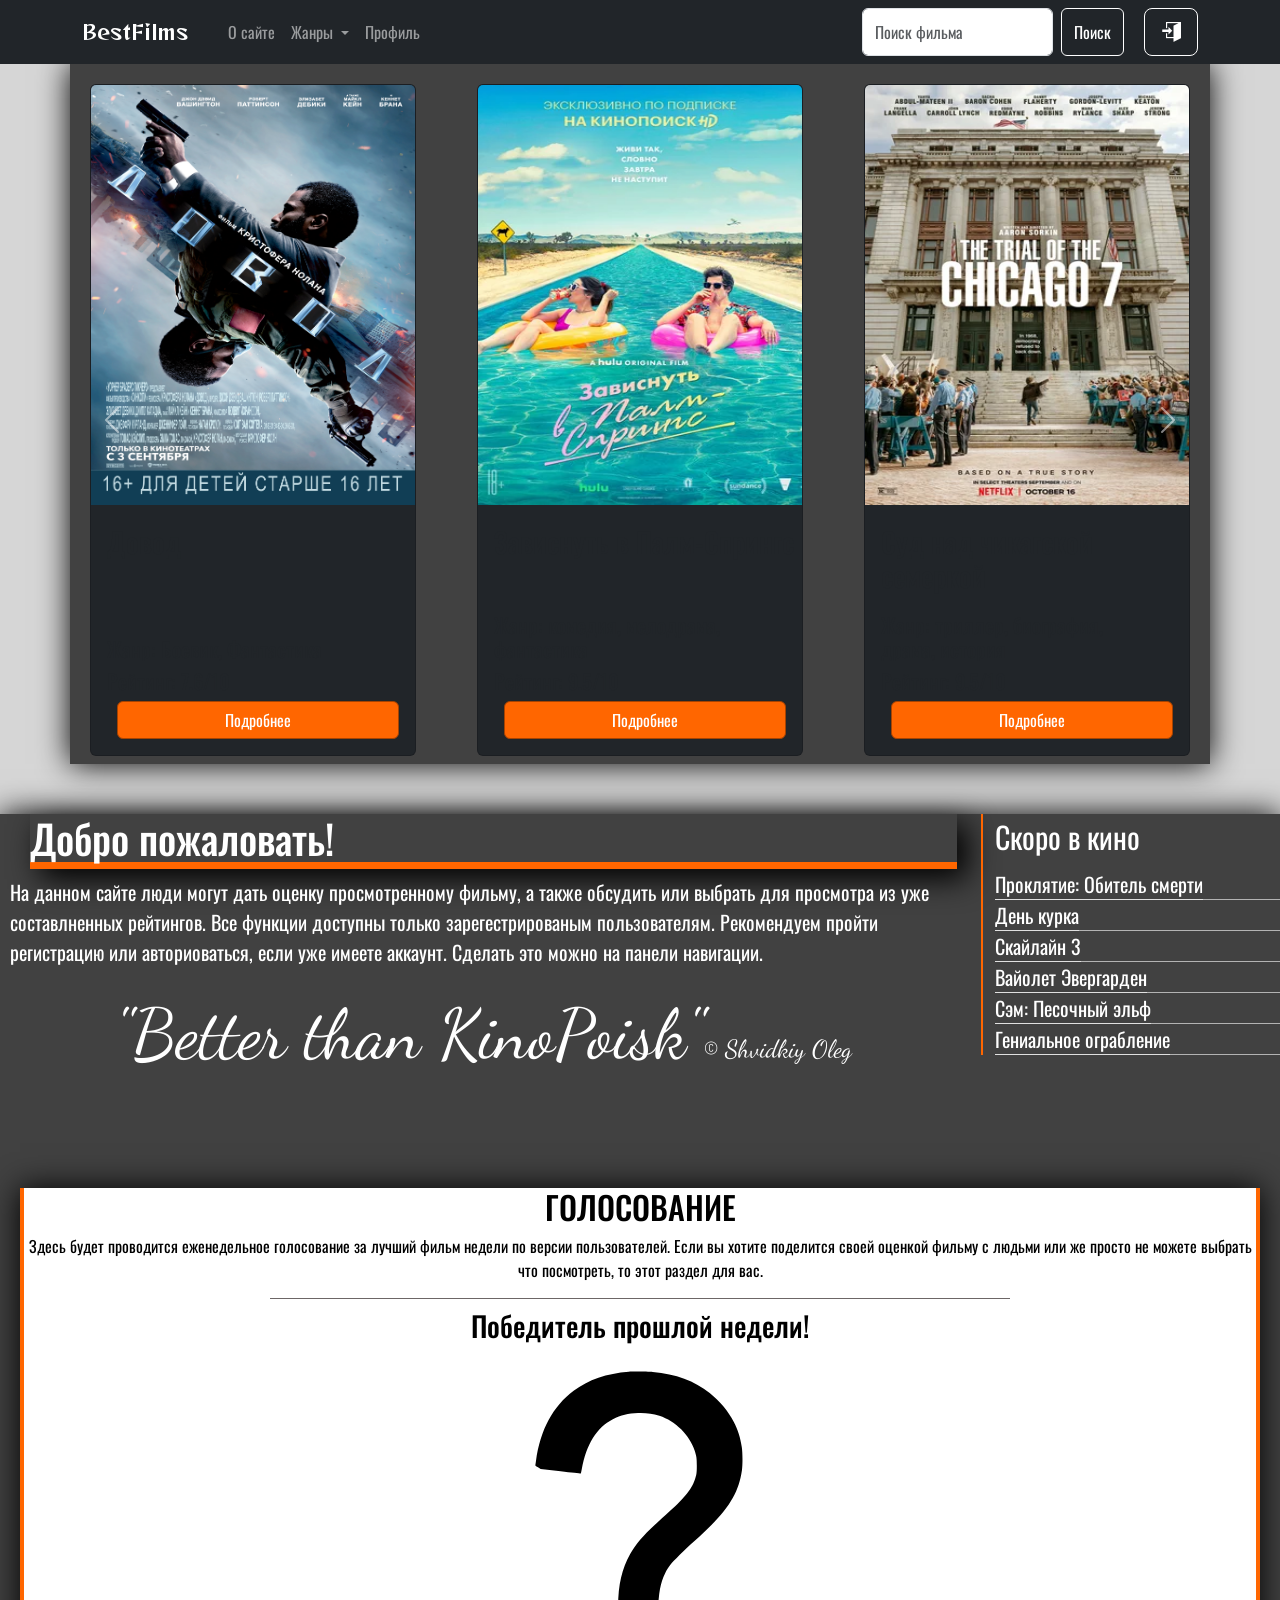
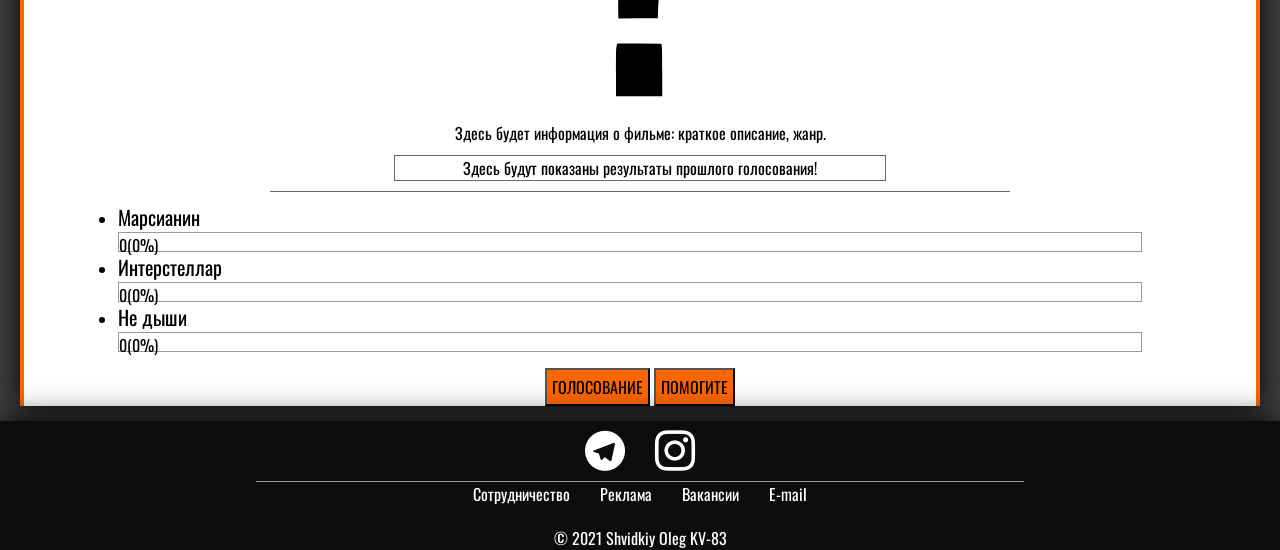
<file: index.html>
<!DOCTYPE html>
<html lang="ru">

<head>
    <meta charset="UTF-8">
    <meta http-equiv="X-UA-Compatible" content="IE=edge">
    <meta name="viewport" content="width=device-width, initial-scale=1.0">
    <link rel="stylesheet" href="css/normalize.css">
    <link rel="stylesheet" href="css/fonts.css">
    <link rel="preconnect" href="https://fonts.gstatic.com">
    <link rel="preconnect" href="https://fonts.gstatic.com">
    <link href="https://fonts.googleapis.com/css2?family=Dancing+Script&display=swap" rel="stylesheet">
    <link href="https://fonts.googleapis.com/css2?family=Reggae+One&display=swap" rel="stylesheet">
    <link href="https://fonts.googleapis.com/css2?family=Oswald&display=swap" rel="stylesheet">
    <link href="https://cdn.jsdelivr.net/npm/bootstrap@5.0.0-beta2/dist/css/bootstrap.min.css" rel="stylesheet"
        integrity="sha384-BmbxuPwQa2lc/FVzBcNJ7UAyJxM6wuqIj61tLrc4wSX0szH/Ev+nYRRuWlolflfl" crossorigin="anonymous">
    <link rel="stylesheet" href="./css/style.css">
    <title>BestFilm!</title>
</head>

<body>
    <div class="page">
        <header>
            <nav class="navbar navbar-expand-lg navbar-dark bg-dark">
                <div class="container">
                    <a class="navbar-brand" href="index.html">BestFilms</a>
                    <button class="navbar-toggler" type="button" data-bs-toggle="collapse"
                        data-bs-target="#navbarSupportedContent" aria-controls="navbarSupportedContent"
                        aria-expanded="false" aria-label="Toggle navigation">
                        <span class="navbar-toggler-icon"></span>
                    </button>
                    <div class="collapse navbar-collapse" id="navbarSupportedContent">
                        <ul class="navbar-nav me-auto mb-2 mb-lg-0">
                            <li class="nav-item">
                                <a class="nav-link active" aria-current="page" href="#"> </a>
                            </li>
                            <li class="nav-item">
                                <a class="nav-link" href="about.html">О сайте</a>
                            </li>
                            <li class="nav-item dropdown">
                                <a class="nav-link dropdown-toggle" href="#" id="navbarDropdown" role="button"
                                    data-bs-toggle="dropdown" aria-expanded="false">
                                    Жанры
                                </a>
                                <ul class="dropdown-menu" aria-labelledby="navbarDropdown">
                                    <li><a class="dropdown-item" href="#">Документальный</a></li>
                                    <li><a class="dropdown-item" href="#">Фэнтези</a></li>
                                    <li><a class="dropdown-item" href="#">Боевик</a></li>
                                    <li>
                                        <hr class="dropdown-divider">
                                    </li>
                                    <li><a class="dropdown-item" href="#">Весь список жанров</a></li>
                                </ul>
                            </li>
                            <li class="nav-item">
                                <a class="nav-link" href="profile.html">Профиль</a>
                            </li>
                        </ul>
                        <form class="d-flex">
                            <input class="form-control me-2" type="search" placeholder="Поиск фильма"
                                aria-label="Search">
                            <button class="btn btn-outline-success" type="submit">Поиск</button>
                            <a style="margin-left:10px" href="autorization.html"><button type="button"
                                    class="btn btn-secondary btn-lg autoriz-nav"></button></a>

                        </form>

                    </div>
                </div>
            </nav>
        </header>
        <section class="main">
            <div class="main__inner">
                <div class="main__carousel" id="carousel-1">
                    <div id="carouselExampleControls" class="carousel slide" data-interval="false"
                        data-bs-ride="carousel">
                        <div class="carousel-inner">
                            <div class="carousel-item active " data-interval="1000">
                                <div class="row justify-content-between">
                                    <div class="col">
                                        <div class="card w-100">
                                            <img src="img/1.jpg" class="card-img-top" alt="...">
                                            <div class="card-body">
                                                <h3 class="card-title">Довод</h5>
                                                    <p class="card-text size" id="card-2">После теракта в киевском
                                                        оперном театре агент ЦРУ
                                                        объединяется с британской разведкой, чтобы противостоять
                                                        русскому олигарху, который сколотил
                                                        состояние на торговле оружием. Для этого агенты используют
                                                        инверсию времени — технологию
                                                        будущего, позволяющую времени идти вспять.

                                                    </p>
                                                    <h5 class="card-text">Жанр: Боевик, Фантастика </h5>
                                                    <h5 class="card-text">Рейтинг: 7.6/10 </h5>
                                                    <a href="#" class="btn btn-secondary">Подробнее</a>
                                            </div>
                                        </div>
                                    </div>
                                    <div class="col">
                                        <div class="card w-100">
                                            <img src="img/2.jpg" class="card-img-top" alt="...">
                                            <div class="card-body">
                                                <h3 class="card-title">Зависнуть в Палм-Спрингс</h5>
                                                    <p class="card-text size" id="card-3">Бездельник и сестра невесты
                                                        застревают в праздничном Дне
                                                        сурка. Ромком с Энди Сэмбергом, покоривший критиков</p>
                                                    <h5 class="card-text">Жанр: комедия, мелодрама, фантастика
                                                    </h5>
                                                    <h5 class="card-text">Рейтинг: 9.5/10 </h5>
                                                    <a href="#" onclick="" class="btn btn-secondary">Подробнее</a>
                                            </div>
                                        </div>
                                    </div>
                                    <div class="col">
                                        <div class="card w-100">
                                            <img src="img/3.jpg" class="card-img-top" alt="...">
                                            <div class="card-body">
                                                <h3 class="card-title">Суд над чикагской семеркой</h5>
                                                    <p class="card-text size" id="card-4">Чикаго, 1968 год. Демонстрация
                                                        против войны во Вьетнаме
                                                        вылилась в стычки с полицией. Семь участников беспорядков
                                                        предстают пред судом по обвинениям
                                                        в
                                                        заговоре против американского правительства</p>
                                                    <h5 class="card-text">Жанр: триллер, биография, драма, история </h5>
                                                    <h5 class="card-text">Рейтинг: 9.5/10 </h5>
                                                    <a href="#" onclick="" class="btn btn-secondary">Подробнее</a>
                                            </div>
                                        </div>
                                    </div>
                                    <div class="col">
                                        <div class="card w-100">
                                            <img src="img/4.jpg" class="card-img-top" alt="...">
                                            <div class="card-body">
                                                <h3 class="card-title">Маленькие женщины</h5>
                                                    <p class="card-text size" id="card-5">История взросления четырёх
                                                        непохожих друг на друга
                                                        сестер.
                                                        Где-то бушует Гражданская война, но проблемы, с которыми
                                                        сталкиваются девушки, актуальны как
                                                        никогда: первая любовь, горькое разочарование, томительная
                                                        разлука и непростые поиски себя и
                                                        своего места в жизни.</p>
                                                    <h5 class="card-text">Жанр: драма, мелодрама </h5>
                                                    <h5 class="card-text">Рейтинг: 7.7/10 </h5>
                                                    <a href="#" onclick="" class="btn btn-secondary">Подробнее</a>
                                            </div>
                                        </div>
                                    </div>
                                </div>
                            </div>
                            <div class="carousel-item" data-interval="1000">
                                <div class="row justify-content-between">
                                    <div class="col">
                                        <div class="card w-100">
                                            <img src="img/5.jpg" class="card-img-top" alt="...">
                                            <div class="card-body">
                                                <h3 class="card-title">Джентльмены</h5>
                                                    <p class="card-text size" id="card-6">Успешное возвращение Гая Ричи
                                                        к корням — острая и живая
                                                        криминальная комедия с блестящим актерским составом</p>
                                                    <h5 class="card-text">Жанр: криминал, комедия, боевик </h5>
                                                    <h5 class="card-text">Рейтинг: 8.5/10 </h5>
                                                    <a href="#" onclick="" class="btn btn-secondary">Подробнее</a>
                                            </div>
                                        </div>
                                    </div>
                                    <div class="col">
                                        <div class="card w-100">
                                            <img src="img/6.jpg" class="card-img-top" alt="...">
                                            <div class="card-body">
                                                <h3 class="card-title">Манк</h5>
                                                    <p class="card-text size" id="card-7">1940 год. Манк — так называют
                                                        его друзья — должен всего
                                                        за
                                                        три месяца написать для Уэллса сценарий. А лучше бы за два. Манк
                                                        вспоминает последние годы,
                                                        проведённые в Голливуде, и переносит опыт личного общения с
                                                        воротилами бизнеса в сценарий.
                                                    </p>
                                                    <h5 class="card-text">Жанр: биография, драма </h5>
                                                    <h5 class="card-text">Рейтинг: 7.2/10 </h5>
                                                    <a href="#" onclick="" class="btn btn-secondary">Подробнее</a>
                                            </div>
                                        </div>
                                    </div>
                                    <div class="col">
                                        <div class="card w-100">
                                            <img src="img/7.jpg" class="card-img-top" alt="...">
                                            <div class="card-body">
                                                <h3 class="card-title">Неогранённые алмазы</h5>
                                                    <p class="card-text size" id="card-8">2012 год. Говард Ратнер
                                                        владеет небольшим ювелирным
                                                        магазином в Нью-Йорке. Являясь большим фанатом НБА, он жизни не
                                                        мыслит без ставок на игры,
                                                        поэтому находится по уши в долгах и постоянно скрывается от
                                                        кредиторов.</p>
                                                    <h5 class="card-text">Жанр:
                                                        триллер, драма, криминал </h5>
                                                    <h5 class="card-text">Рейтинг: 7.1/10 </h5>
                                                    <a href="#" onclick="" class="btn btn-secondary">Подробнее</a>
                                            </div>
                                        </div>
                                    </div>
                                    <div class="col">
                                        <div class="card w-100">
                                            <img src="img/8.jpg" class="card-img-top" alt="...">
                                            <div class="card-body">
                                                <h3 class="card-title">1917</h5>
                                                    <p class="card-text size" id="card-9">Военная драма Сэма Мендеса,
                                                        снятая почти без монтажа.
                                                        Три
                                                        «Оскара», в том числе за работу оператора</p>
                                                    <h5 class="card-text">Жанр: Боевик, Фантастика </h5>
                                                    <h5 class="card-text">Рейтинг: 7.9/10 </h5>
                                                    <a href="#" onclick="" class="btn btn-secondary">Подробнее</a>
                                            </div>
                                        </div>
                                    </div>
                                </div>
                            </div>
                            <div class="carousel-item" data-interval="false">
                                <div class="row justify-content-between">
                                    <div class="col">
                                        <div class="card w-100">
                                            <img src="img/9.jpg" class="card-img-top" alt="...">
                                            <div class="card-body">
                                                <h3 class="card-title">Еще по одной</h5>
                                                    <p class="card-text size" id="card-10">Друзья решают выпивать каждый
                                                        день, чтобы стать
                                                        счастливее.
                                                        Философская алкодрама с Мадсом Миккельсеном</p>
                                                    <h5 class="card-text">Жанр:
                                                        драма, комедия </h5>
                                                    <h5 class="card-text">Рейтинг: 7.5/10 </h5>
                                                    <a href="#" onclick="" class="btn btn-secondary">Подробнее</a>
                                            </div>
                                        </div>
                                    </div>
                                    <div class="col">
                                        <div class="card w-100">
                                            <img src="img/10.jpg" class="card-img-top" alt="...">
                                            <div class="card-body">
                                                <h3 class="card-title">Маяк</h5>
                                                    <p class="card-text size" id="card-11">Роберт Паттинсон и Уиллем
                                                        Дефо самоизолировались на
                                                        острове, пытаясь сохранить жизнь и здравый рассудок</p>
                                                    <h5 class="card-text">Жанр:
                                                        ужасы, фэнтези, драма </h5>
                                                    <h5 class="card-text">Рейтинг: 7.1/10 </h5>
                                                    <a href="#" onclick="" class="btn btn-secondary">Подробнее</a>
                                            </div>
                                        </div>
                                    </div>
                                    <div class="col">
                                        <div class="card w-100">
                                            <img src="img/11.jpg" class="card-img-top" alt="...">
                                            <div class="card-body">
                                                <h3 class="card-title">Побег из Шоушенка</h5>
                                                    <p class="card-text size" id="card-12">Выдающаяся драма о силе
                                                        таланта, важности дружбы,
                                                        стремлении к свободе и Рите Хэйворт</p>
                                                    <h5 class="card-text">Жанр:
                                                        драма </h5>
                                                    <h5 class="card-text">Рейтинг: 9.1/10 </h5>
                                                    <a href="#" onclick="" class="btn btn-secondary">Подробнее</a>
                                            </div>
                                        </div>
                                    </div>
                                    <div class="col">
                                        <div class="card w-100">
                                            <img src="img/12.jpg" class="card-img-top" alt="...">
                                            <div class="card-body">
                                                <h3 class="card-title">Зеленая миля</h5>
                                                    <p class="card-text size" id="card-13">В тюрьме для смертников
                                                        появляется заключенный с
                                                        божественным даром. Мистическая драма по роману Стивена Кинга
                                                    </p>
                                                    <h5 class="card-text">Жанр:
                                                        фэнтези, драма, криминал, детектив </h5>
                                                    <h5 class="card-text">Рейтинг: 9.1/10 </h5>
                                                    <a href="#" onclick="" class="btn btn-secondary">Подробнее</a>
                                            </div>
                                        </div>
                                    </div>
                                </div>
                            </div>
                        </div>
                        <button class="carousel-control-prev" type="button" data-bs-target="#carouselExampleControls"
                            data-bs-slide="prev">
                            <span class="carousel-control-prev-icon" aria-hidden="true"></span>
                            <span class="visually-hidden">Previous</span>
                        </button>
                        <button class="carousel-control-next" type="button" data-bs-target="#carouselExampleControls"
                            data-bs-slide="next">
                            <span class="carousel-control-next-icon" aria-hidden="true"></span>
                            <span class="visually-hidden">Next</span>
                        </button>
                    </div>
                </div>
                <div class="main__carousel" id="carousel-2">
                    <div id="carouselExampleControls2" class="carousel slide" data-interval="false"
                        data-bs-ride="carousel">
                        <div class="carousel-inner">
                            <div class="carousel-item active " data-interval="1000">
                                <div class="row justify-content-between">
                                    <div class="col">
                                        <div class="card w-100">
                                            <img src="img/1.jpg" class="card-img-top" alt="...">
                                            <div class="card-body">
                                                <h3 class="card-title">Довод</h5>
                                                    <p class="card-text size" id="card-2">После теракта в киевском
                                                        оперном театре агент ЦРУ
                                                        объединяется с британской разведкой, чтобы противостоять
                                                        русскому олигарху, который сколотил
                                                        состояние на торговле оружием. Для этого агенты используют
                                                        инверсию времени — технологию
                                                        будущего, позволяющую времени идти вспять.

                                                    </p>
                                                    <h5 class="card-text">Жанр: Боевик, Фантастика </h5>
                                                    <h5 class="card-text">Рейтинг: 7.6/10 </h5>
                                                    <a href="#" onclick="" class="btn btn-secondary">Подробнее</a>
                                            </div>
                                        </div>
                                    </div>
                                    <div class="col">
                                        <div class="card w-100">
                                            <img src="img/2.jpg" class="card-img-top" alt="...">
                                            <div class="card-body">
                                                <h3 class="card-title">Зависнуть в Палм-Спрингс</h5>
                                                    <p class="card-text size" id="card-3">Бездельник и сестра невесты
                                                        застревают в праздничном Дне
                                                        сурка. Ромком с Энди Сэмбергом, покоривший критиков</p>
                                                    <h5 class="card-text">Жанр: комедия, мелодрама, фантастика
                                                    </h5>
                                                    <h5 class="card-text">Рейтинг: 9.5/10 </h5>
                                                    <a href="#" onclick="" class="btn btn-secondary">Подробнее</a>
                                            </div>
                                        </div>
                                    </div>
                                    <div class="col">
                                        <div class="card w-100">
                                            <img src="img/3.jpg" class="card-img-top" alt="...">
                                            <div class="card-body">
                                                <h3 class="card-title">Суд над чикагской семеркой</h5>
                                                    <p class="card-text size" id="card-4">Чикаго, 1968 год. Демонстрация
                                                        против войны во Вьетнаме
                                                        вылилась в стычки с полицией. Семь участников беспорядков
                                                        предстают пред судом по обвинениям
                                                        в
                                                        заговоре против американского правительства</p>
                                                    <h5 class="card-text">Жанр: триллер, биография, драма, история </h5>
                                                    <h5 class="card-text">Рейтинг: 9.5/10 </h5>
                                                    <a href="#" onclick="" class="btn btn-secondary">Подробнее</a>
                                            </div>
                                        </div>
                                    </div>

                                </div>
                            </div>
                            <div class="carousel-item" data-interval="1000">
                                <div class="row justify-content-between">
                                    <div class="col">
                                        <div class="card w-100">
                                            <img src="img/5.jpg" class="card-img-top" alt="...">
                                            <div class="card-body">
                                                <h3 class="card-title">Джентльмены</h5>
                                                    <p class="card-text size" id="card-6">Успешное возвращение Гая Ричи
                                                        к корням — острая и живая
                                                        криминальная комедия с блестящим актерским составом</p>
                                                    <h5 class="card-text">Жанр: криминал, комедия, боевик </h5>
                                                    <h5 class="card-text">Рейтинг: 8.5/10 </h5>
                                                    <a href="#" onclick="" class="btn btn-secondary">Подробнее</a>
                                            </div>
                                        </div>
                                    </div>
                                    <div class="col">
                                        <div class="card w-100">
                                            <img src="img/6.jpg" class="card-img-top" alt="...">
                                            <div class="card-body">
                                                <h3 class="card-title">Манк</h5>
                                                    <p class="card-text size" id="card-7">1940 год. Манк — так называют
                                                        его друзья — должен всего
                                                        за
                                                        три месяца написать для Уэллса сценарий. А лучше бы за два. Манк
                                                        вспоминает последние годы,
                                                        проведённые в Голливуде, и переносит опыт личного общения с
                                                        воротилами бизнеса в сценарий.
                                                    </p>
                                                    <h5 class="card-text">Жанр: биография, драма </h5>
                                                    <h5 class="card-text">Рейтинг: 7.2/10 </h5>
                                                    <a href="#" onclick="" class="btn btn-secondary">Подробнее</a>
                                            </div>
                                        </div>
                                    </div>
                                    <div class="col">
                                        <div class="card w-100">
                                            <img src="img/7.jpg" class="card-img-top" alt="...">
                                            <div class="card-body">
                                                <h3 class="card-title">Неогранённые алмазы</h5>
                                                    <p class="card-text size" id="card-8">2012 год. Говард Ратнер
                                                        владеет небольшим ювелирным
                                                        магазином в Нью-Йорке. Являясь большим фанатом НБА, он жизни не
                                                        мыслит без ставок на игры,
                                                        поэтому находится по уши в долгах и постоянно скрывается от
                                                        кредиторов.</p>
                                                    <h5 class="card-text">Жанр:
                                                        триллер, драма, криминал </h5>
                                                    <h5 class="card-text">Рейтинг: 7.1/10 </h5>
                                                    <a href="#" onclick="" class="btn btn-secondary">Подробнее</a>
                                            </div>
                                        </div>
                                    </div>

                                </div>
                            </div>
                            <div class="carousel-item" data-interval="false">
                                <div class="row justify-content-between">
                                    <div class="col">
                                        <div class="card w-100">
                                            <img src="img/9.jpg" class="card-img-top" alt="...">
                                            <div class="card-body">
                                                <h3 class="card-title">Еще по одной</h5>
                                                    <p class="card-text size" id="card-10">Друзья решают выпивать каждый
                                                        день, чтобы стать
                                                        счастливее.
                                                        Философская алкодрама с Мадсом Миккельсеном</p>
                                                    <h5 class="card-text">Жанр:
                                                        драма, комедия </h5>
                                                    <h5 class="card-text">Рейтинг: 7.5/10 </h5>
                                                    <a href="#" onclick="" class="btn btn-secondary">Подробнее</a>
                                            </div>
                                        </div>
                                    </div>
                                    <div class="col">
                                        <div class="card w-100">
                                            <img src="img/10.jpg" class="card-img-top" alt="...">
                                            <div class="card-body">
                                                <h3 class="card-title">Маяк</h5>
                                                    <p class="card-text size" id="card-11">Роберт Паттинсон и Уиллем
                                                        Дефо самоизолировались на
                                                        острове, пытаясь сохранить жизнь и здравый рассудок</p>
                                                    <h5 class="card-text">Жанр:
                                                        ужасы, фэнтези, драма </h5>
                                                    <h5 class="card-text">Рейтинг: 7.1/10 </h5>
                                                    <a href="#" onclick="" class="btn btn-secondary">Подробнее</a>
                                            </div>
                                        </div>
                                    </div>
                                    <div class="col">
                                        <div class="card w-100">
                                            <img src="img/11.jpg" class="card-img-top" alt="...">
                                            <div class="card-body">
                                                <h3 class="card-title">Побег из Шоушенка</h5>
                                                    <p class="card-text size" id="card-12">Выдающаяся драма о силе
                                                        таланта, важности дружбы,
                                                        стремлении к свободе и Рите Хэйворт</p>
                                                    <h5 class="card-text">Жанр:
                                                        драма </h5>
                                                    <h5 class="card-text">Рейтинг: 9.1/10 </h5>
                                                    <a href="#" onclick="" class="btn btn-secondary">Подробнее</a>
                                            </div>
                                        </div>
                                    </div>

                                </div>
                            </div>
                            <div class="carousel-item" data-interval="false">
                                <div class="row justify-content-between">
                                    <div class="col">
                                        <div class="card w-100">
                                            <img src="img/4.jpg" class="card-img-top" alt="...">
                                            <div class="card-body">
                                                <h3 class="card-title">Маленькие женщины</h5>
                                                    <p class="card-text size" id="card-5">История взросления четырёх
                                                        непохожих друг на друга
                                                        сестер.
                                                        Где-то бушует Гражданская война, но проблемы, с которыми
                                                        сталкиваются девушки, актуальны как
                                                        никогда: первая любовь, горькое разочарование, томительная
                                                        разлука и непростые поиски себя и
                                                        своего места в жизни.</p>
                                                    <h5 class="card-text">Жанр: драма, мелодрама </h5>
                                                    <h5 class="card-text">Рейтинг: 7.7/10 </h5>
                                                    <a href="#" onclick="" class="btn btn-secondary">Подробнее</a>
                                            </div>
                                        </div>
                                    </div>
                                    <div class="col">
                                        <div class="card w-100">
                                            <img src="img/8.jpg" class="card-img-top" alt="...">
                                            <div class="card-body">
                                                <h3 class="card-title">1917</h5>
                                                    <p class="card-text size" id="card-9">Военная драма Сэма Мендеса,
                                                        снятая почти без монтажа.
                                                        Три
                                                        «Оскара», в том числе за работу оператора</p>
                                                    <h5 class="card-text">Жанр: Боевик, Фантастика </h5>
                                                    <h5 class="card-text">Рейтинг: 7.9/10 </h5>
                                                    <a href="#" onclick="" class="btn btn-secondary">Подробнее</a>
                                            </div>
                                        </div>
                                    </div>
                                    <div class="col">
                                        <div class="card w-100">
                                            <img src="img/12.jpg" class="card-img-top" alt="...">
                                            <div class="card-body">
                                                <h3 class="card-title">Зеленая миля</h5>
                                                    <p class="card-text size" id="card-13">В тюрьме для смертников
                                                        появляется заключенный с
                                                        божественным даром. Мистическая драма по роману Стивена Кинга
                                                    </p>
                                                    <h5 class="card-text">Жанр:
                                                        фэнтези, драма, криминал, детектив </h5>
                                                    <h5 class="card-text">Рейтинг: 9.1/10 </h5>
                                                    <a href="#" onclick="" class="btn btn-secondary">Подробнее</a>
                                            </div>
                                        </div>
                                    </div>


                                </div>
                            </div>
                        </div>
                        <button class="carousel-control-prev" type="button" data-bs-target="#carouselExampleControls2"
                            data-bs-slide="prev">
                            <span class="carousel-control-prev-icon" aria-hidden="true"></span>
                            <span class="visually-hidden">Previous</span>
                        </button>
                        <button class="carousel-control-next" type="button" data-bs-target="#carouselExampleControls2"
                            data-bs-slide="next">
                            <span class="carousel-control-next-icon" aria-hidden="true"></span>
                            <span class="visually-hidden">Next</span>
                        </button>
                    </div>
                </div>
                <div class="main__carousel" id="carousel-3">
                    <div id="carouselExampleControls3" class="carousel slide" data-interval="false"
                        data-bs-ride="carousel">
                        <div class="carousel-inner">
                            <div class="carousel-item active " data-interval="false">
                                <div class="row justify-content-between">
                                    <div class="col">
                                        <div class="card w-100">
                                            <img src="img/1.jpg" class="card-img-top" alt="...">
                                            <div class="card-body">
                                                <h3 class="card-title">Довод</h5>
                                                    <p class="card-text size" id="card-2">После теракта в киевском
                                                        оперном театре агент ЦРУ
                                                        объединяется с британской разведкой, чтобы противостоять
                                                        русскому олигарху, который сколотил
                                                        состояние на торговле оружием. Для этого агенты используют
                                                        инверсию времени — технологию
                                                        будущего, позволяющую времени идти вспять.

                                                    </p>
                                                    <h5 class="card-text">Жанр: Боевик, Фантастика </h5>
                                                    <h5 class="card-text">Рейтинг: 7.6/10 </h5>
                                                    <a href="#" onclick="" class="btn btn-secondary">Подробнее</a>
                                            </div>
                                        </div>
                                    </div>
                                    <div class="col">
                                        <div class="card w-100">
                                            <img src="img/2.jpg" class="card-img-top" alt="...">
                                            <div class="card-body">
                                                <h3 class="card-title">Зависнуть в Палм-Спрингс</h5>
                                                    <p class="card-text size" id="card-3">Бездельник и сестра невесты
                                                        застревают в праздничном Дне
                                                        сурка. Ромком с Энди Сэмбергом, покоривший критиков</p>
                                                    <h5 class="card-text">Жанр: комедия, мелодрама, фантастика
                                                    </h5>
                                                    <h5 class="card-text">Рейтинг: 9.5/10 </h5>
                                                    <a href="#" onclick="" class="btn btn-secondary">Подробнее</a>
                                            </div>
                                        </div>
                                    </div>
                                </div>
                            </div>
                            <div class="carousel-item" data-interval="false">
                                <div class="row justify-content-between">
                                    <div class="col">
                                        <div class="card w-100">
                                            <img src="img/5.jpg" class="card-img-top" alt="...">
                                            <div class="card-body">
                                                <h3 class="card-title">Джентльмены</h5>
                                                    <p class="card-text size" id="card-6">Успешное возвращение Гая Ричи
                                                        к корням — острая и живая
                                                        криминальная комедия с блестящим актерским составом</p>
                                                    <h5 class="card-text">Жанр: криминал, комедия, боевик </h5>
                                                    <h5 class="card-text">Рейтинг: 8.5/10 </h5>
                                                    <a href="#" onclick="" class="btn btn-secondary">Подробнее</a>
                                            </div>
                                        </div>
                                    </div>
                                    <div class="col">
                                        <div class="card w-100">
                                            <img src="img/6.jpg" class="card-img-top" alt="...">
                                            <div class="card-body">
                                                <h3 class="card-title">Манк</h5>
                                                    <p class="card-text size" id="card-7">1940 год. Манк — так называют
                                                        его друзья — должен всего
                                                        за
                                                        три месяца написать для Уэллса сценарий. А лучше бы за два. Манк
                                                        вспоминает последние годы,
                                                        проведённые в Голливуде, и переносит опыт личного общения с
                                                        воротилами бизнеса в сценарий.
                                                    </p>
                                                    <h5 class="card-text">Жанр: биография, драма </h5>
                                                    <h5 class="card-text">Рейтинг: 7.2/10 </h5>
                                                    <a href="#" onclick="" class="btn btn-secondary">Подробнее</a>
                                            </div>
                                        </div>
                                    </div>

                                </div>
                            </div>
                            <div class="carousel-item" data-interval="false">
                                <div class="row justify-content-between">
                                    <div class="col">
                                        <div class="card w-100">
                                            <img src="img/9.jpg" class="card-img-top" alt="...">
                                            <div class="card-body">
                                                <h3 class="card-title">Еще по одной</h5>
                                                    <p class="card-text size" id="card-10">Друзья решают выпивать каждый
                                                        день, чтобы стать
                                                        счастливее.
                                                        Философская алкодрама с Мадсом Миккельсеном</p>
                                                    <h5 class="card-text">Жанр:
                                                        драма, комедия </h5>
                                                    <h5 class="card-text">Рейтинг: 7.5/10 </h5>
                                                    <a href="#" onclick="" class="btn btn-secondary">Подробнее</a>
                                            </div>
                                        </div>
                                    </div>
                                    <div class="col">
                                        <div class="card w-100">
                                            <img src="img/10.jpg" class="card-img-top" alt="...">
                                            <div class="card-body">
                                                <h3 class="card-title">Маяк</h5>
                                                    <p class="card-text size" id="card-11">Роберт Паттинсон и Уиллем
                                                        Дефо самоизолировались на
                                                        острове, пытаясь сохранить жизнь и здравый рассудок</p>
                                                    <h5 class="card-text">Жанр:
                                                        ужасы, фэнтези, драма </h5>
                                                    <h5 class="card-text">Рейтинг: 7.1/10 </h5>
                                                    <a href="#" onclick="" class="btn btn-secondary">Подробнее</a>
                                            </div>
                                        </div>
                                    </div>

                                </div>
                            </div>
                            <div class="carousel-item" data-interval="false">
                                <div class="row justify-content-between">
                                    <div class="col">
                                        <div class="card w-100">
                                            <img src="img/3.jpg" class="card-img-top" alt="...">
                                            <div class="card-body">
                                                <h3 class="card-title">Суд над чикагской семеркой</h5>
                                                    <p class="card-text size" id="card-4">Чикаго, 1968 год. Демонстрация
                                                        против войны во Вьетнаме
                                                        вылилась в стычки с полицией. Семь участников беспорядков
                                                        предстают пред судом по обвинениям
                                                        в
                                                        заговоре против американского правительства</p>
                                                    <h5 class="card-text">Жанр: триллер, биография, драма, история </h5>
                                                    <h5 class="card-text">Рейтинг: 9.5/10 </h5>
                                                    <a href="#" onclick="" class="btn btn-secondary">Подробнее</a>
                                            </div>
                                        </div>
                                    </div>
                                    <div class="col">
                                        <div class="card w-100">
                                            <img src="img/4.jpg" class="card-img-top" alt="...">
                                            <div class="card-body">
                                                <h3 class="card-title">Маленькие женщины</h5>
                                                    <p class="card-text size" id="card-5">История взросления четырёх
                                                        непохожих друг на друга
                                                        сестер.
                                                        Где-то бушует Гражданская война, но проблемы, с которыми
                                                        сталкиваются девушки, актуальны как
                                                        никогда: первая любовь, горькое разочарование, томительная
                                                        разлука и непростые поиски себя и
                                                        своего места в жизни.</p>
                                                    <h5 class="card-text">Жанр: драма, мелодрама </h5>
                                                    <h5 class="card-text">Рейтинг: 7.7/10 </h5>
                                                    <a href="#" onclick="" class="btn btn-secondary">Подробнее</a>
                                            </div>
                                        </div>
                                    </div>
                                </div>
                            </div>
                            <div class="carousel-item" data-interval="false">
                                <div class="row justify-content-between">
                                    <div class="col">
                                        <div class="card w-100">
                                            <img src="img/7.jpg" class="card-img-top" alt="...">
                                            <div class="card-body">
                                                <h3 class="card-title">Неогранённые алмазы</h5>
                                                    <p class="card-text size" id="card-8">2012 год. Говард Ратнер
                                                        владеет небольшим ювелирным
                                                        магазином в Нью-Йорке. Являясь большим фанатом НБА, он жизни не
                                                        мыслит без ставок на игры,
                                                        поэтому находится по уши в долгах и постоянно скрывается от
                                                        кредиторов.</p>
                                                    <h5 class="card-text">Жанр:
                                                        триллер, драма, криминал </h5>
                                                    <h5 class="card-text">Рейтинг: 7.1/10 </h5>
                                                    <a href="#" onclick="" class="btn btn-secondary">Подробнее</a>
                                            </div>
                                        </div>
                                    </div>
                                    <div class="col">
                                        <div class="card w-100">
                                            <img src="img/8.jpg" class="card-img-top" alt="...">
                                            <div class="card-body">
                                                <h3 class="card-title">1917</h5>
                                                    <p class="card-text size" id="card-9">Военная драма Сэма Мендеса,
                                                        снятая почти без монтажа.
                                                        Три
                                                        «Оскара», в том числе за работу оператора</p>
                                                    <h5 class="card-text">Жанр: Боевик, Фантастика </h5>
                                                    <h5 class="card-text">Рейтинг: 7.9/10 </h5>
                                                    <a href="#" onclick="" class="btn btn-secondary">Подробнее</a>
                                            </div>
                                        </div>
                                    </div>
                                </div>
                            </div>
                            <div class="carousel-item" data-interval="false">
                                <div class="row justify-content-between">
                                    <div class="col">
                                        <div class="card w-100">
                                            <img src="img/11.jpg" class="card-img-top" alt="...">
                                            <div class="card-body">
                                                <h3 class="card-title">Побег из Шоушенка</h5>
                                                    <p class="card-text size" id="card-12">Выдающаяся драма о силе
                                                        таланта, важности дружбы,
                                                        стремлении к свободе и Рите Хэйворт</p>
                                                    <h5 class="card-text">Жанр:
                                                        драма </h5>
                                                    <h5 class="card-text">Рейтинг: 9.1/10 </h5>
                                                    <a href="#" onclick="" class="btn btn-secondary">Подробнее</a>
                                            </div>
                                        </div>
                                    </div>
                                    <div class="col">
                                        <div class="card w-100">
                                            <img src="img/12.jpg" class="card-img-top" alt="...">
                                            <div class="card-body">
                                                <h3 class="card-title">Зеленая миля</h5>
                                                    <p class="card-text size" id="card-13">В тюрьме для смертников
                                                        появляется заключенный с
                                                        божественным даром. Мистическая драма по роману Стивена Кинга
                                                    </p>
                                                    <h5 class="card-text">Жанр:
                                                        фэнтези, драма, криминал, детектив </h5>
                                                    <h5 class="card-text">Рейтинг: 9.1/10 </h5>
                                                    <a href="#" onclick="" class="btn btn-secondary">Подробнее</a>
                                            </div>
                                        </div>
                                    </div>
                                </div>
                            </div>
                        </div>
                        <button class="carousel-control-prev" type="button" data-bs-target="#carouselExampleControls3"
                            data-bs-slide="prev">
                            <span class="carousel-control-prev-icon" aria-hidden="true"></span>
                            <span class="visually-hidden">Previous</span>
                        </button>
                        <button class="carousel-control-next" type="button" data-bs-target="#carouselExampleControls3"
                            data-bs-slide="next">
                            <span class="carousel-control-next-icon" aria-hidden="true"></span>
                            <span class="visually-hidden">Next</span>
                        </button>
                    </div>
                </div>
            </div>
            <div class="main__divider"></div>
            <div class="main__inner2">
                <div class="row align-items-start main__intro">
                    <div class="col-9">
                        <h1 class="main__intro-topic">Добро пожаловать!</h1>
                        <p class="main__intro-text">На данном сайте люди могут дать оценку просмотренному фильму, а
                            также обсудить или выбрать для просмотра из уже составлненных рейтингов.
                            Все функции доступны только зарегестрированым пользователям. Рекомендуем пройти
                            регистрацию или авториоваться, если уже имеете аккаунт. Cделать это можно на панели
                            навигации.</p>
                        <div class="main__intro-exception">"Better than KinoPoisk"</div>
                    </div>
                    <div class="col-3">
                        <div class="main__intro-nav-news">
                            <div class="main__intro-news">Cкоро в кино</div>
                            <div class="main__intro-text2"><a href="https://www.kino.ru/film/98054"
                                    class="main__intro-text2">Проклятие:
                                    Обитель
                                    смерти</a>
                            </div>
                            <div class="main__intro-text2"><a href="https://www.kino.ru/film/98058"
                                    class="main__intro-text2">День
                                    курка</a>
                            </div>
                            <div class="main__intro-text2"><a href="https://www.kino.ru/film/98059"
                                    class="main__intro-text2">Скайлайн 3
                                </a>
                            </div>
                            <div class="main__intro-text2"><a href="https://www.kino.ru/film/98060"
                                    class="main__intro-text2">Вайолет
                                    Эвергарден</a></div>
                            <div class="main__intro-text2"><a href="https://www.kino.ru/film/98061"
                                    class="main__intro-text2">Сэм:
                                    Песочный
                                    эльф</a></div>
                            <div class="main__intro-text2"><a href="https://www.kino.ru/film/98062"
                                    class="main__intro-text2">Гениальное
                                    ограбление</a>
                            </div>
                        </div>

                    </div>
                </div>
                <div class="poll">
                    <div class="poll__wrapper">
                        <h2 class="poll-topic">
                            ГОЛОСОВАНИЕ
                        </h2>
                        <p class="poll-text">Здесь будет проводится еженедельное голосование за лучший фильм недели по
                            версии
                            пользователей. Если вы хотите поделится своей оценкой фильму с людьми или же просто не
                            можете выбрать
                            что
                            посмотреть, то этот раздел для вас. </p>
                        <div class="divider_black"></div>
                        <div class="poll__content-wrapper">
                            <h3 class="poll-winner">Победитель прошлой недели!</h3>
                            <div class="poll-winner_photo-wrapper"><img src="./img/vopros.svg" alt="winner_photo"
                                    class="poll-winner_photo"></div>

                            <div class="poll-winner_description">
                                <div class="poll-winner_description-about">Здесь будет информация о фильме: краткое
                                    описание, жанр.</div>
                                <div class="poll-winner_description-result">Здесь будут показаны результаты прошлого
                                    голосования!</div>
                            </div>
                            <div class="divider_black"></div>
                            <ul class="poll-list">



                            </ul>
                        </div>
                        <div class="poll__buttons-wrapper"><button class="poll-audio">ГОЛОСОВАНИЕ</button>
                            <button class="poll-audio">ПОМОГИТЕ</button>
                        </div>

                    </div>

                </div>
            </div>
        </section>
        <footer>
            <div class="footer__wrapper">
                <div class="footer__sm-links">
                    <a href="https://t.me/oleg_shv">
                        <div class="footer__sm-links-tg"></div>
                    </a>
                    <a href="https://www.instagram.com/ollleg_miami/">
                        <div class="footer__sm-links-inst"></div>
                    </a>
                </div>
                <div class="divider"></div>
                <div class="footer__info">
                    <div class="footer__info-item"><a href="">Сотрудничество</a></div>
                    <div class="footer__info-item"><a href="">Реклама</a></div>
                    <div class="footer__info-item"><a href="">Вакансии</a></div>
                    <div class="footer__info-item"><a href="">E-mail</a></div>
                </div>
                <div class="footer__copyriting">© 2021 Shvidkiy Oleg KV-83</div>
            </div>
        </footer>
    </div>



    <script type="module" src="js/mvc/main.js"></script>
    <script src="https://cdn.jsdelivr.net/npm/bootstrap@5.0.0-beta2/dist/js/bootstrap.bundle.min.js"
        integrity="sha384-b5kHyXgcpbZJO/tY9Ul7kGkf1S0CWuKcCD38l8YkeH8z8QjE0GmW1gYU5S9FOnJ0"
        crossorigin="anonymous"></script>
    <script src="js/script.js"></script>
</body>

</html>
</file>
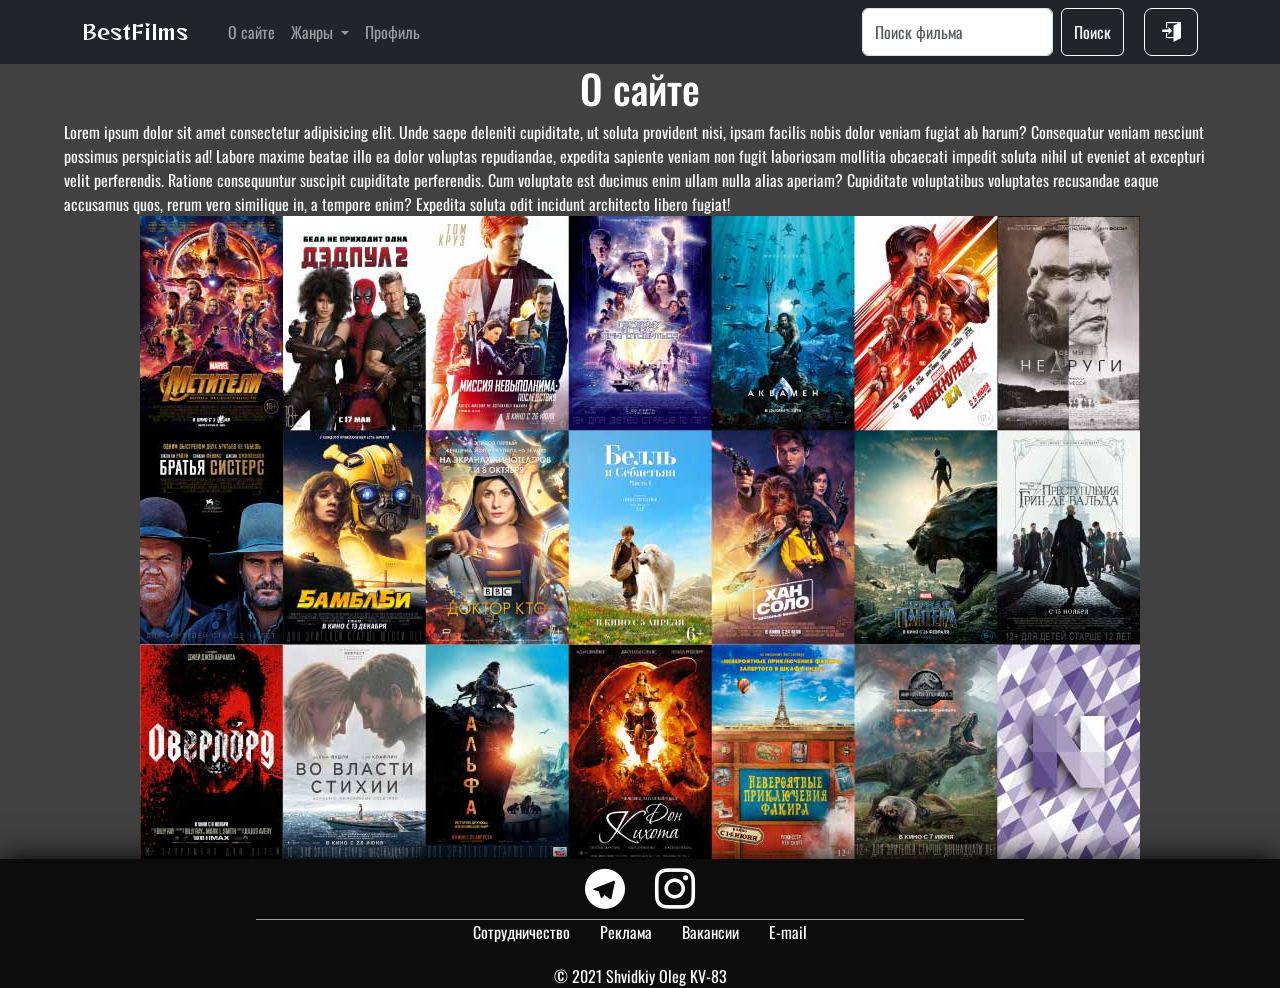
<file: about.html>
<!DOCTYPE html>
<html lang="ru">

<head>
    <meta charset="UTF-8">
    <meta http-equiv="X-UA-Compatible" content="IE=edge">
    <meta name="viewport" content="width=device-width, initial-scale=1.0">
    <link rel="stylesheet" href="css/normalize.css">
    <link rel="stylesheet" href="css/fonts.css">
    <link rel="preconnect" href="https://fonts.gstatic.com">
    <link rel="preconnect" href="https://fonts.gstatic.com">
    <link href="https://fonts.googleapis.com/css2?family=Dancing+Script&display=swap" rel="stylesheet">
    <link href="https://fonts.googleapis.com/css2?family=Reggae+One&display=swap" rel="stylesheet">
    <link href="https://fonts.googleapis.com/css2?family=Oswald&display=swap" rel="stylesheet">
    <link href="https://cdn.jsdelivr.net/npm/bootstrap@5.0.0-beta2/dist/css/bootstrap.min.css" rel="stylesheet"
        integrity="sha384-BmbxuPwQa2lc/FVzBcNJ7UAyJxM6wuqIj61tLrc4wSX0szH/Ev+nYRRuWlolflfl" crossorigin="anonymous">
    <link rel="stylesheet" href="./css/style.css">
    <title>BestFilm!</title>
</head>

<body>
    <div class="page">
        <!-- navbar -->
        <header>
            <nav class="navbar navbar-expand-lg navbar-dark bg-dark">
                <div class="container">
                    <a class="navbar-brand" href="index.html">BestFilms</a>
                    <button class="navbar-toggler" type="button" data-bs-toggle="collapse"
                        data-bs-target="#navbarSupportedContent" aria-controls="navbarSupportedContent"
                        aria-expanded="false" aria-label="Toggle navigation">
                        <span class="navbar-toggler-icon"></span>
                    </button>
                    <div class="collapse navbar-collapse" id="navbarSupportedContent">
                        <ul class="navbar-nav me-auto mb-2 mb-lg-0">
                            <li class="nav-item">
                                <a class="nav-link active" aria-current="page" href="#"> </a>
                            </li>
                            <li class="nav-item">
                                <a class="nav-link" href="about.html">О сайте</a>
                            </li>
                            <li class="nav-item dropdown">
                                <a class="nav-link dropdown-toggle" href="#" id="navbarDropdown" role="button"
                                    data-bs-toggle="dropdown" aria-expanded="false">
                                    Жанры
                                </a>
                                <ul class="dropdown-menu" aria-labelledby="navbarDropdown">
                                    <li><a class="dropdown-item" href="#">Документальный</a></li>
                                    <li><a class="dropdown-item" href="#">Фэнтези</a></li>
                                    <li><a class="dropdown-item" href="#">Боевик</a></li>
                                    <li>
                                        <hr class="dropdown-divider">
                                    </li>
                                    <li><a class="dropdown-item" href="#">Весь список жанров</a></li>
                                </ul>
                            </li>
                            <li class="nav-item">
                                <a class="nav-link" href="profile.html">Профиль</a>
                            </li>
                        </ul>
                        <form class="d-flex">
                            <input class="form-control me-2" type="search" placeholder="Поиск фильма"
                                aria-label="Search">
                            <button class="btn btn-outline-success" type="submit">Поиск</button>
                            <a style="margin-left:10px" href="autorization.html"><button type="button"
                                    class="btn btn-secondary btn-lg autoriz-nav"></button></a>

                        </form>

                    </div>
                </div>
            </nav>
        </header>
        <!--end navbar -->
        <!-- main -->

        <section class="main__inner2"">
           
            <h1 class=" about-header"> О сайте</h1>
            <div class="about-info ">Lorem ipsum dolor sit amet consectetur adipisicing elit. Unde saepe deleniti
                cupiditate, ut soluta provident nisi, ipsam facilis nobis dolor veniam fugiat ab harum? Consequatur
                veniam nesciunt possimus perspiciatis ad!
                Labore maxime beatae illo ea dolor voluptas repudiandae, expedita sapiente veniam non fugit laboriosam
                mollitia obcaecati impedit soluta nihil ut eveniet at excepturi velit perferendis. Ratione consequuntur
                suscipit cupiditate perferendis.
                Cum voluptate est ducimus enim ullam nulla alias aperiam? Cupiditate voluptatibus voluptates recusandae
                eaque accusamus quos, rerum vero similique in, a tempore enim? Expedita soluta odit incidunt architecto
                libero fugiat!</div>

            <div class="about-photo"><img src="img/about.jpg" alt=""></div>


        </section>
        <!-- end main -->
        <!-- footer -->
        <footer>
            <div class="footer__wrapper">
                <div class="footer__sm-links">
                    <a href="https://t.me/oleg_shv">
                        <div class="footer__sm-links-tg"></div>
                    </a>
                    <a href="https://www.instagram.com/ollleg_miami/">
                        <div class="footer__sm-links-inst"></div>
                    </a>
                </div>
                <div class="divider"></div>
                <div class="footer__info">
                    <div class="footer__info-item"><a href="">Сотрудничество</a></div>
                    <div class="footer__info-item"><a href="">Реклама</a></div>
                    <div class="footer__info-item"><a href="">Вакансии</a></div>
                    <div class="footer__info-item"><a href="">E-mail</a></div>
                </div>
                <div class="footer__copyriting">© 2021 Shvidkiy Oleg KV-83</div>
            </div>
        </footer>
        <!-- end footer -->
    </div>


    <script src="https://cdn.jsdelivr.net/npm/bootstrap@5.0.0-beta2/dist/js/bootstrap.bundle.min.js"
        integrity="sha384-b5kHyXgcpbZJO/tY9Ul7kGkf1S0CWuKcCD38l8YkeH8z8QjE0GmW1gYU5S9FOnJ0"
        crossorigin="anonymous"></script>

</body>
</file>
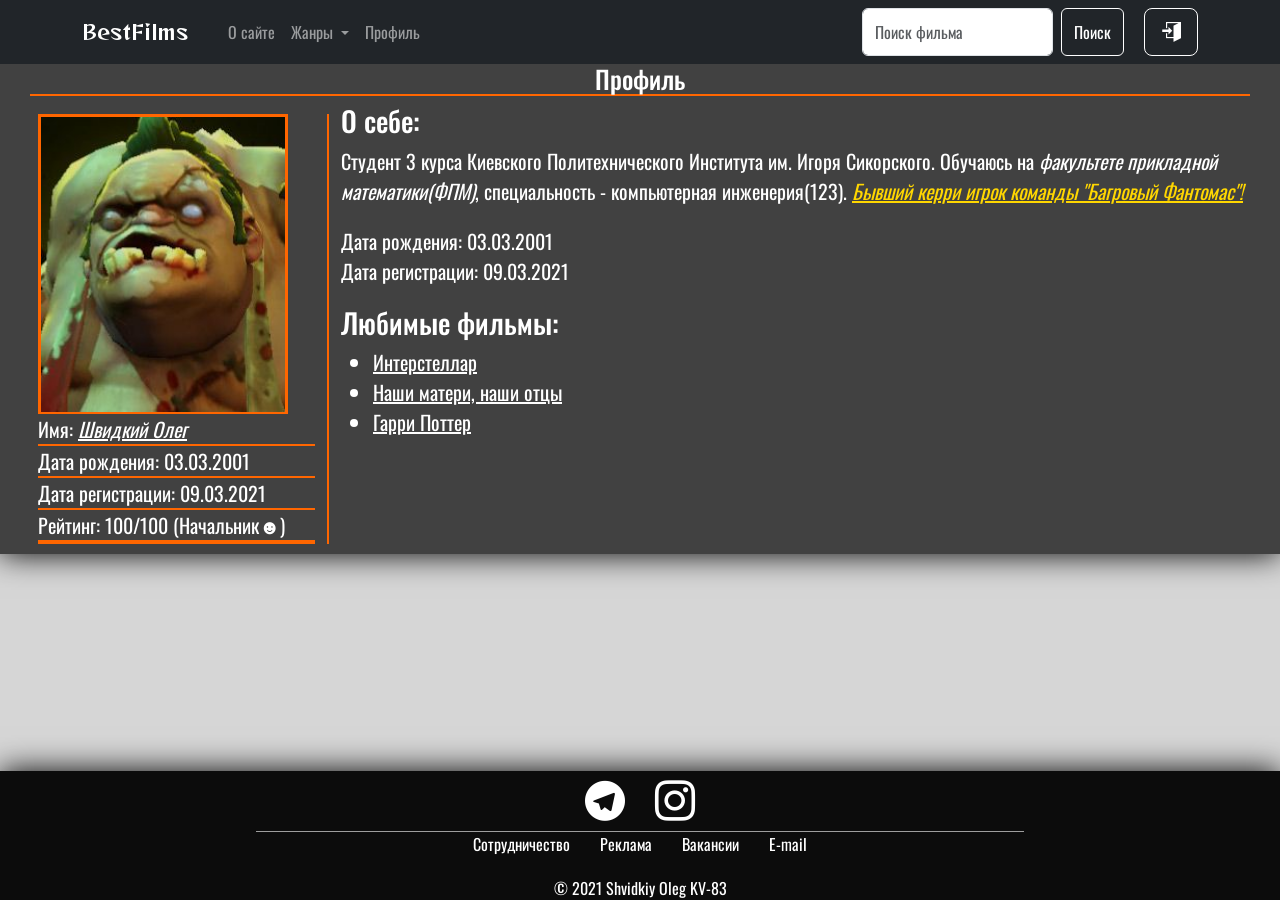
<file: profile.html>
<!DOCTYPE html>
<html lang="ru">

<head>
    <meta charset="UTF-8">
    <meta http-equiv="X-UA-Compatible" content="IE=edge">
    <meta name="viewport" content="width=device-width, initial-scale=1.0">
    <link rel="stylesheet" href="css/normalize.css">
    <link rel="stylesheet" href="css/fonts.css">
    <link rel="preconnect" href="https://fonts.gstatic.com">
    <link rel="preconnect" href="https://fonts.gstatic.com">
    <link href="https://fonts.googleapis.com/css2?family=Dancing+Script&display=swap" rel="stylesheet">
    <link href="https://fonts.googleapis.com/css2?family=Reggae+One&display=swap" rel="stylesheet">
    <link href="https://fonts.googleapis.com/css2?family=Oswald&display=swap" rel="stylesheet">
    <link href="https://cdn.jsdelivr.net/npm/bootstrap@5.0.0-beta2/dist/css/bootstrap.min.css" rel="stylesheet"
        integrity="sha384-BmbxuPwQa2lc/FVzBcNJ7UAyJxM6wuqIj61tLrc4wSX0szH/Ev+nYRRuWlolflfl" crossorigin="anonymous">
    <link rel="stylesheet" href="./css/style.css">
    <title>BestFilm!</title>
</head>

<body>
    <div class="page">
        <!-- navbar -->
        <header>
            <nav class="navbar navbar-expand-lg navbar-dark bg-dark">
                <div class="container">
                    <a class="navbar-brand" href="index.html">BestFilms</a>
                    <button class="navbar-toggler" type="button" data-bs-toggle="collapse"
                        data-bs-target="#navbarSupportedContent" aria-controls="navbarSupportedContent"
                        aria-expanded="false" aria-label="Toggle navigation">
                        <span class="navbar-toggler-icon"></span>
                    </button>
                    <div class="collapse navbar-collapse" id="navbarSupportedContent">
                        <ul class="navbar-nav me-auto mb-2 mb-lg-0">
                            <li class="nav-item">
                                <a class="nav-link active" aria-current="page" href="#"> </a>
                            </li>
                            <li class="nav-item">
                                <a class="nav-link" href="about.html">О сайте</a>
                            </li>
                            <li class="nav-item dropdown">
                                <a class="nav-link dropdown-toggle" href="#" id="navbarDropdown" role="button"
                                    data-bs-toggle="dropdown" aria-expanded="false">
                                    Жанры
                                </a>
                                <ul class="dropdown-menu" aria-labelledby="navbarDropdown">
                                    <li><a class="dropdown-item" href="#">Документальный</a></li>
                                    <li><a class="dropdown-item" href="#">Фэнтези</a></li>
                                    <li><a class="dropdown-item" href="#">Боевик</a></li>
                                    <li>
                                        <hr class="dropdown-divider">
                                    </li>
                                    <li><a class="dropdown-item" href="#">Весь список жанров</a></li>
                                </ul>
                            </li>
                            <li class="nav-item">
                                <a class="nav-link" href="profile.html">Профиль</a>
                            </li>
                        </ul>
                        <form class="d-flex">
                            <input class="form-control me-2" type="search" placeholder="Поиск фильма"
                                aria-label="Search">
                            <button class="btn btn-outline-success" type="submit">Поиск</button>
                            <a style="margin-left:10px" href="autorization.html"><button type="button"
                                    class="btn btn-secondary btn-lg autoriz-nav"></button></a>

                        </form>

                    </div>
                </div>
            </nav>
        </header>
        <!--end navbar -->
        <!-- main -->
        <section class="main__inner2">
            <h1 class="text3 profile-header">Профиль</h1>

            <div class="profile-wrapper">
                <div class="row">
                    <div class="col-3 profile-short-info">
                        <div class="profile-photo"></div>
                        <div class="profile-name text4">Имя: <i style="text-decoration: underline;">Швидкий Олег</i>
                        </div>
                        <div class="profile-other-ifo">
                            <div class="birthday text4">Дата рождения: 03.03.2001</div>
                            <div class="reg-date text4">Дата регистрации: 09.03.2021</div>
                            <div class="rating text4">Рейтинг: 100/100 (Начальник☻)</div>
                        </div>
                    </div>

                    <div class="col-9 profile-full-info">
                        <div class="profile-user-description text4">
                            <h3>О себе:</h3>
                            <div class="about-myself">Студент 3 курса Киевского Политехнического Института им. Игоря
                                Сикорского. Обучаюсь на <i>факультете прикладной математики(ФПМ)</i>, специальность -
                                компьютерная инженерия(123). <i style="text-decoration: underline; color:gold">Бывший
                                    керри игрок команды "Багровый Фантомас"!</i></div>
                        </div>
                        <div class="dates text4">
                            <div class="birthday">Дата рождения: 03.03.2001</div>
                            <div class="reg-date">Дата регистрации: 09.03.2021</div>
                        </div>
                        <div class="film-collection text4">
                            <h3>Любимые фильмы:</h3>
                            <ul style="text-decoration: underline;">
                                <li>Интерстеллар</li>
                                <li>Наши матери, наши отцы</li>
                                <li>Гарри Поттер</li>
                            </ul>
                        </div>
                    </div>
                </div>
            </div>
        </section>

        <!-- end main -->
        <!-- footer -->
        <footer>
            <div class="footer__wrapper">
                <div class="footer__sm-links">
                    <a href="https://t.me/oleg_shv">
                        <div class="footer__sm-links-tg"></div>
                    </a>
                    <a href="https://www.instagram.com/ollleg_miami/">
                        <div class="footer__sm-links-inst"></div>
                    </a>
                </div>
                <div class="divider"></div>
                <div class="footer__info">
                    <div class="footer__info-item"><a href="">Сотрудничество</a></div>
                    <div class="footer__info-item"><a href="">Реклама</a></div>
                    <div class="footer__info-item"><a href="">Вакансии</a></div>
                    <div class="footer__info-item"><a href="">E-mail</a></div>
                </div>
                <div class="footer__copyriting">© 2021 Shvidkiy Oleg KV-83</div>
            </div>
        </footer>
        <!-- end footer -->
    </div>

</body>
</file>
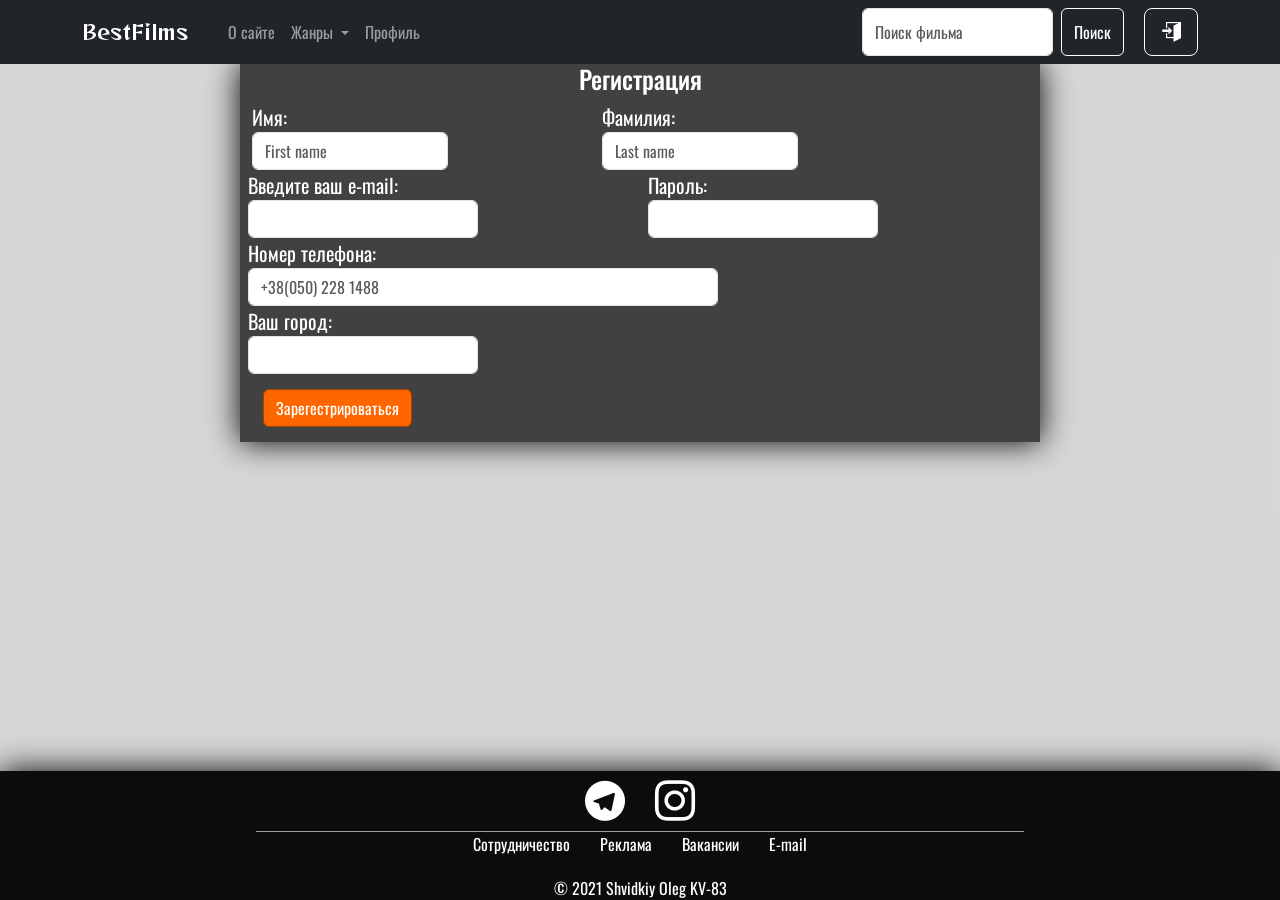
<file: registration.html>
<!DOCTYPE html>
<html lang="ru">

<head>
    <meta charset="UTF-8">
    <meta http-equiv="X-UA-Compatible" content="IE=edge">
    <meta name="viewport" content="width=device-width, initial-scale=1.0">
    <link rel="stylesheet" href="css/normalize.css">
    <link rel="stylesheet" href="css/fonts.css">
    <link rel="preconnect" href="https://fonts.gstatic.com">
    <link rel="preconnect" href="https://fonts.gstatic.com">
    <link href="https://fonts.googleapis.com/css2?family=Dancing+Script&display=swap" rel="stylesheet">
    <link href="https://fonts.googleapis.com/css2?family=Reggae+One&display=swap" rel="stylesheet">
    <link href="https://fonts.googleapis.com/css2?family=Oswald&display=swap" rel="stylesheet">
    <link href="https://cdn.jsdelivr.net/npm/bootstrap@5.0.0-beta2/dist/css/bootstrap.min.css" rel="stylesheet"
        integrity="sha384-BmbxuPwQa2lc/FVzBcNJ7UAyJxM6wuqIj61tLrc4wSX0szH/Ev+nYRRuWlolflfl" crossorigin="anonymous">
    <link rel="stylesheet" href="./css/style.css">
    <title>BestFilm!</title>
</head>

<body>
    <div class="page">
        <!-- navbar -->
        <header>
            <nav class="navbar navbar-expand-lg navbar-dark bg-dark">
                <div class="container">
                    <a class="navbar-brand" href="index.html">BestFilms</a>
                    <button class="navbar-toggler" type="button" data-bs-toggle="collapse"
                        data-bs-target="#navbarSupportedContent" aria-controls="navbarSupportedContent"
                        aria-expanded="false" aria-label="Toggle navigation">
                        <span class="navbar-toggler-icon"></span>
                    </button>
                    <div class="collapse navbar-collapse" id="navbarSupportedContent">
                        <ul class="navbar-nav me-auto mb-2 mb-lg-0">
                            <li class="nav-item">
                                <a class="nav-link active" aria-current="page" href="#"> </a>
                            </li>
                            <li class="nav-item">
                                <a class="nav-link" href="about.html">О сайте</a>
                            </li>
                            <li class="nav-item dropdown">
                                <a class="nav-link dropdown-toggle" href="#" id="navbarDropdown" role="button"
                                    data-bs-toggle="dropdown" aria-expanded="false">
                                    Жанры
                                </a>
                                <ul class="dropdown-menu" aria-labelledby="navbarDropdown">
                                    <li><a class="dropdown-item" href="#">Документальный</a></li>
                                    <li><a class="dropdown-item" href="#">Фэнтези</a></li>
                                    <li><a class="dropdown-item" href="#">Боевик</a></li>
                                    <li>
                                        <hr class="dropdown-divider">
                                    </li>
                                    <li><a class="dropdown-item" href="#">Весь список жанров</a></li>
                                </ul>
                            </li>
                            <li class="nav-item">
                                <a class="nav-link" href="profile.html">Профиль</a>
                            </li>
                        </ul>
                        <form class="d-flex">
                            <input class="form-control me-2" type="search" placeholder="Поиск фильма"
                                aria-label="Search">
                            <button class="btn btn-outline-success" type="submit">Поиск</button>
                            <a style="margin-left:10px" href="autorization.html"><button type="button"
                                    class="btn btn-secondary btn-lg autoriz-nav"></button></a>

                        </form>

                    </div>
                </div>
            </nav>
        </header>
        <!--end navbar -->
        <!-- main -->
        <section class="main__inner2">
            <h2 class="text3">Регистрация</h2>
            <div class="row reg-container">
                <div class="col">
                    <div class="text4 reg-text-1">Имя: </div>
                    <input type="text" class="form-control" placeholder="First name" aria-label="First name">
                </div>
                <div class="col">
                    <div class="text4 reg-text-1">Фамилия: </div>
                    <input type="text" class="form-control" placeholder="Last name" aria-label="Last name">
                </div>
            </div>
            <form class="row g-3 reg-container">
                <div class="col-md-6">
                    <label for="inputEmail4" class="form-label text4">Введите ваш e-mail:</label>
                    <input type="email" class="form-control" id="inputEmail4">
                </div>
                <div class="col-md-6">
                    <label for="inputPassword4" class="form-label text4">Пароль:</label>
                    <input type="password" class="form-control" id="inputPassword4">
                </div>
                <div class="col-12">
                    <label for="inputAddress" class="form-label text4">Номер телефона:</label>
                    <input type="text" class="form-control" id="inputAddress" placeholder="+38(050) 228 1488 ">
                </div>
                <div class="col-md-6">
                    <label for="inputCity" class="form-label text4">Ваш город:</label>
                    <input type="text" class="form-control" id="inputCity">
                </div>



                <div class="col-12">
                    <button type="submit" class="btn btn-secondary" style="margin:15px">Зарегестрироваться</button>
                </div>
            </form>

        </section>

        <!-- end main -->
        <!-- footer -->
        <footer>
            <div class="footer__wrapper">
                <div class="footer__sm-links">
                    <a href="https://t.me/oleg_shv">
                        <div class="footer__sm-links-tg"></div>
                    </a>
                    <a href="https://www.instagram.com/ollleg_miami/">
                        <div class="footer__sm-links-inst"></div>
                    </a>
                </div>
                <div class="divider"></div>
                <div class="footer__info">
                    <div class="footer__info-item"><a href="">Сотрудничество</a></div>
                    <div class="footer__info-item"><a href="">Реклама</a></div>
                    <div class="footer__info-item"><a href="">Вакансии</a></div>
                    <div class="footer__info-item"><a href="">E-mail</a></div>
                </div>
                <div class="footer__copyriting">© 2021 Shvidkiy Oleg KV-83</div>
            </div>
        </footer>
        <!-- end footer -->
    </div>

</body>
</file>
<file: css/fonts.css>
@font-face {
  font-family: "icomoon";
  src: url("../fonts/icomoon.eot?xe85vm");
  src: url("../fonts/icomoon.eot?xe85vm#iefix") format("embedded-opentype"),
    url("../fonts/icomoon.ttf?xe85vm") format("truetype"),
    url("../fonts/icomoon.woff?xe85vm") format("woff"),
    url("../fonts/icomoon.svg?xe85vm#icomoon") format("svg");
  font-weight: normal;
  font-style: normal;
  font-display: block;
}

[class^="icon-"],
[class*=" icon-"] {
  /* use !important to prevent issues with browser extensions that change fonts */
  font-family: "icomoon" !important;
  speak: never;
  font-style: normal;
  font-weight: normal;
  font-variant: normal;
  text-transform: none;
  line-height: 1;

  /* Better Font Rendering =========== */
  -webkit-font-smoothing: antialiased;
  -moz-osx-font-smoothing: grayscale;
}

.icon-copyright:before {
  content: "\e900";
}
.icon-enter:before {
  content: "\ea13";
}
.icon-instagram:before {
  content: "\ea92";
}
.icon-telegram:before {
  content: "\ea95";
}
</file>
<file: css/style.css>
@charset "UTF-8";
html,
body {
  box-sizing: border-box;
  background-color: #d3d3d3b2; }

*,
*::after,
*::before {
  box-sizing: border-box;
  margin: 0;
  padding: 0;
  font-family: "Oswald", sans-serif; }

.page {
  min-height: 100vh;
  display: flex;
  flex-direction: column; }

.open-body {
  height: 460px !important; }

.open-size {
  height: 210px !important; }

header .navbar-brand {
  font-family: "Reggae One", cursive; }

header .navbar .autoriz-nav {
  background-color: #212529;
  border-color: white; }
  header .navbar .autoriz-nav:hover {
    color: #212529;
    background-color: white; }
  header .navbar .autoriz-nav::after {
    content: "\ea13";
    font-family: "icomoon"; }

header .navbar .btn {
  color: white;
  border-color: white; }
  header .navbar .btn:hover {
    color: #212529;
    background-color: white; }

.main {
  color: white; }
  .main__inner {
    max-width: 1320px;
    height: 700px;
    margin: 0 auto;
    background-color: #414141;
    box-shadow: 0 0 30px black; }
  .main__inner2 {
    max-width: 1320px;
    color: white;
    margin: 0 auto;
    background-color: #414141;
    box-shadow: 0 0 30px black; }
  .main__carousel {
    padding: 20px; }
    .main__carousel .carousel-control-next,
    .main__carousel .carousel-control-prev {
      width: 4%; }
  .main .card {
    background-color: #212529; }
    .main .card-img-top {
      height: 420px; }
    .main .card-body {
      position: relative;
      display: flex;
      flex-direction: column;
      justify-content: flex-end;
      transition: 0.3s;
      height: 250px; }
    .main .card-title {
      position: absolute;
      top: 20px; }
    .main .card-text {
      overflow: hidden;
      width: 250px;
      transition: 0.3s; }
    .main .card .size {
      transition: 0.3s;
      height: 0px;
      max-height: 400px;
      position: absolute;
      top: 90px; }
    .main .card .btn-secondary {
      background-color: #ff6600;
      border-color: #a74300;
      transition: 0.3s; }
      .main .card .btn-secondary:hover {
        background-color: #a74300; }
  .main__divider {
    height: 50px; }
  .main__intro {
    padding-left: 10px; }
    .main__intro-topic {
      margin-left: 20px;
      border-bottom: #ff6600 solid 7px;
      box-shadow: 10px 10px 30px black; }
    .main__intro-text {
      font-size: 20px; }
    .main__intro-news {
      font-size: 30px;
      padding-bottom: 10px; }
    .main__intro-text2 {
      font-size: 20px;
      text-decoration: none;
      color: white;
      border-bottom: rgba(255, 255, 255, 0.6) solid 1px; }
      .main__intro-text2:hover {
        color: #ff6600; }
    .main__intro-exception {
      font-family: "Dancing Script", cursive;
      font-size: 70px;
      margin: auto;
      text-align: center; }
      .main__intro-exception::after {
        content: "© Shvidkiy Oleg";
        font-size: 25px;
        font-family: "Dancing Script", cursive;
        bottom: 50px; }
    .main__intro-nav-news {
      padding-left: 12px;
      border-left: solid 2px #ff6600; }
  .main .poll {
    margin-top: 100px;
    padding-bottom: 15px; }
    .main .poll-topic {
      color: black;
      text-align: center; }
    .main .poll-text {
      color: black;
      text-align: center; }
    .main .poll-audio {
      background-color: #ff6600;
      padding: 5px; }
    .main .poll__wrapper {
      background-color: white;
      margin-left: 20px;
      margin-right: 20px;
      border-right: #ff6600 solid 4px;
      border-left: #ff6600 solid 4px;
      box-shadow: 0 0 30px black; }
    .main .poll__buttons-wrapper {
      text-align: center; }
    .main .poll__content-wrapper {
      color: black; }
      .main .poll__content-wrapper .poll-list {
        margin-left: 5%; }
      .main .poll__content-wrapper .poll-item {
        font-size: 20px; }
        .main .poll__content-wrapper .poll-item:hover {
          font-size: 23px;
          text-decoration: underline;
          cursor: pointer; }
      .main .poll__content-wrapper .poll-votepart {
        width: 90%;
        height: 20px;
        border: solid 1px rgba(131, 128, 128, 0.8);
        text-align: center;
        transition: 0.5s; }
        .main .poll__content-wrapper .poll-votepart-part {
          width: 0%;
          height: 100%;
          background-color: #ff6600;
          transition: 0.5s; }
          .main .poll__content-wrapper .poll-votepart-part:hover {
            width: 100%; }
      .main .poll__content-wrapper .poll-winner {
        margin-top: 10px;
        text-align: center; }
        .main .poll__content-wrapper .poll-winner_description {
          text-align: center; }
          .main .poll__content-wrapper .poll-winner_description-about {
            margin-bottom: 10px; }
          .main .poll__content-wrapper .poll-winner_description-result {
            margin: 0 auto;
            width: 40%;
            border: solid 1px rgba(10, 1, 1, 0.6); }
        .main .poll__content-wrapper .poll-winner_photo {
          text-align: center;
          margin: 0 auto;
          width: 30%; }
          .main .poll__content-wrapper .poll-winner_photo-wrapper {
            text-align: center; }

.d-block {
  height: 200px; }

footer {
  width: 100%;
  background-color: #0c0c0c;
  box-shadow: 0 0 30px black;
  margin-top: auto;
  bottom: 0; }
  footer .footer__wrapper {
    max-width: 1320px;
    margin: 0 auto; }
    footer .footer__wrapper .divider {
      max-width: 60%;
      height: 1px;
      background-color: rgba(255, 255, 255, 0.6);
      margin: 0 auto; }
  footer .footer__sm-links {
    display: flex;
    justify-content: center; }
    footer .footer__sm-links-tg {
      margin-right: 15px; }
      footer .footer__sm-links-tg::after {
        color: white;
        content: "\ea95";
        font-family: "icomoon";
        font-size: 40px; }
    footer .footer__sm-links-inst {
      margin-left: 15px; }
      footer .footer__sm-links-inst::after {
        color: white;
        content: "\ea92";
        font-family: "icomoon";
        font-size: 40px; }
  footer .footer__info {
    display: flex;
    flex-direction: row;
    justify-content: center;
    color: white; }
    footer .footer__info-item {
      margin: 0 15px; }
  footer .footer__copyriting {
    margin-top: 20px;
    text-align: center;
    color: white; }
  footer a {
    color: white;
    text-decoration: none; }

.about-header {
  text-align: center;
  color: white; }

.about-info {
  color: white;
  margin-left: 5%;
  margin-right: 5%; }

.about-photo {
  text-align: center; }

.profile-header {
  margin-left: 30px;
  margin-right: 30px;
  border-bottom: solid 2px #ff6600; }

.profile-wrapper {
  margin-left: 20px;
  overflow: hidden; }

.profile-photo {
  background-image: url(../img/profile_photo.jpg);
  -webkit-background-size: 100%;
  width: 250px;
  height: 300px;
  border: solid 3px #ff6600; }

.profile-short-info {
  margin-top: 10px;
  margin-bottom: 10px;
  padding-left: 30px;
  border-right: solid 2px #ff6600; }

.profile-short-info * {
  border-bottom: solid #ff6600 2px;
  color: white; }

.dates {
  margin-top: 20px; }

.film-collection {
  margin-top: 20px; }

.autorization-block {
  width: 300px;
  height: 300px;
  margin: 0 auto;
  background-color: #414141;
  box-shadow: 0 0 30px black;
  border-radius: 15px;
  margin-top: auto;
  margin-bottom: auto; }

.btn-secondary {
  background-color: #ff6600;
  border-color: #a74300;
  transition: 0.3s;
  margin-left: 10px; }

.text3 {
  color: white;
  font-size: 25px;
  text-align: center; }

.form-control {
  width: 60%;
  margin: 0 auto; }

.input {
  display: flex;
  margin-top: 30px; }

.text4 {
  font-size: 20px;
  text-decoration: none;
  color: white; }

.aut-buttons {
  margin-top: 20px;
  display: flex;
  justify-content: center;
  margin-left: 20px; }

.reg-container {
  width: 800px;
  margin: 0 auto; }

.reg-container * {
  margin: 0; }

.g-3 * {
  margin: 0; }

.divider_black {
  max-width: 60%;
  height: 1px;
  background-color: rgba(10, 1, 1, 0.6);
  margin: 0 auto;
  margin-top: 10px;
  margin-bottom: 10px; }

#carousel-2 {
  display: none; }

#carousel-3 {
  display: none; }

@media (max-width: 1400px) {
  .col {
    max-width: 350px; }
  #carousel-1 {
    display: none; }
  #carousel-2 {
    display: block; }
  .main__inner {
    max-width: 1140px; } }

@media (max-width: 1200px) {
  .col {
    max-width: 350px; }
  .main__inner {
    max-width: 960px; } }

@media (max-width: 990px) {
  .main__inner {
    max-width: 776px; }
  #carousel-1 {
    display: none; }
  #carousel-2 {
    display: none; }
  #carousel-3 {
    display: block; } }

@media (max-width: 776px) {
  .main__inner {
    max-width: 540px;
    height: 1400px; }
  .main__intro-text {
    font-size: 15px !important; }
  .main__intro-text2 {
    font-size: 15px !important; }
  .main__intro-news {
    font-size: 20px !important; }
  .main__intro-nav-news {
    padding-left: 0px !important; }
  .col-3 {
    padding-right: 0px !important;
    padding-left: 0px !important; }
  .main__intro-exception {
    font-size: 30px; }
    .main__intro-exception::after {
      font-size: 15px; }
  .row {
    justify-content: center !important; } }

@media (max-width: 360px) {
  .main__inner {
    max-width: 360px; } }
</file>
